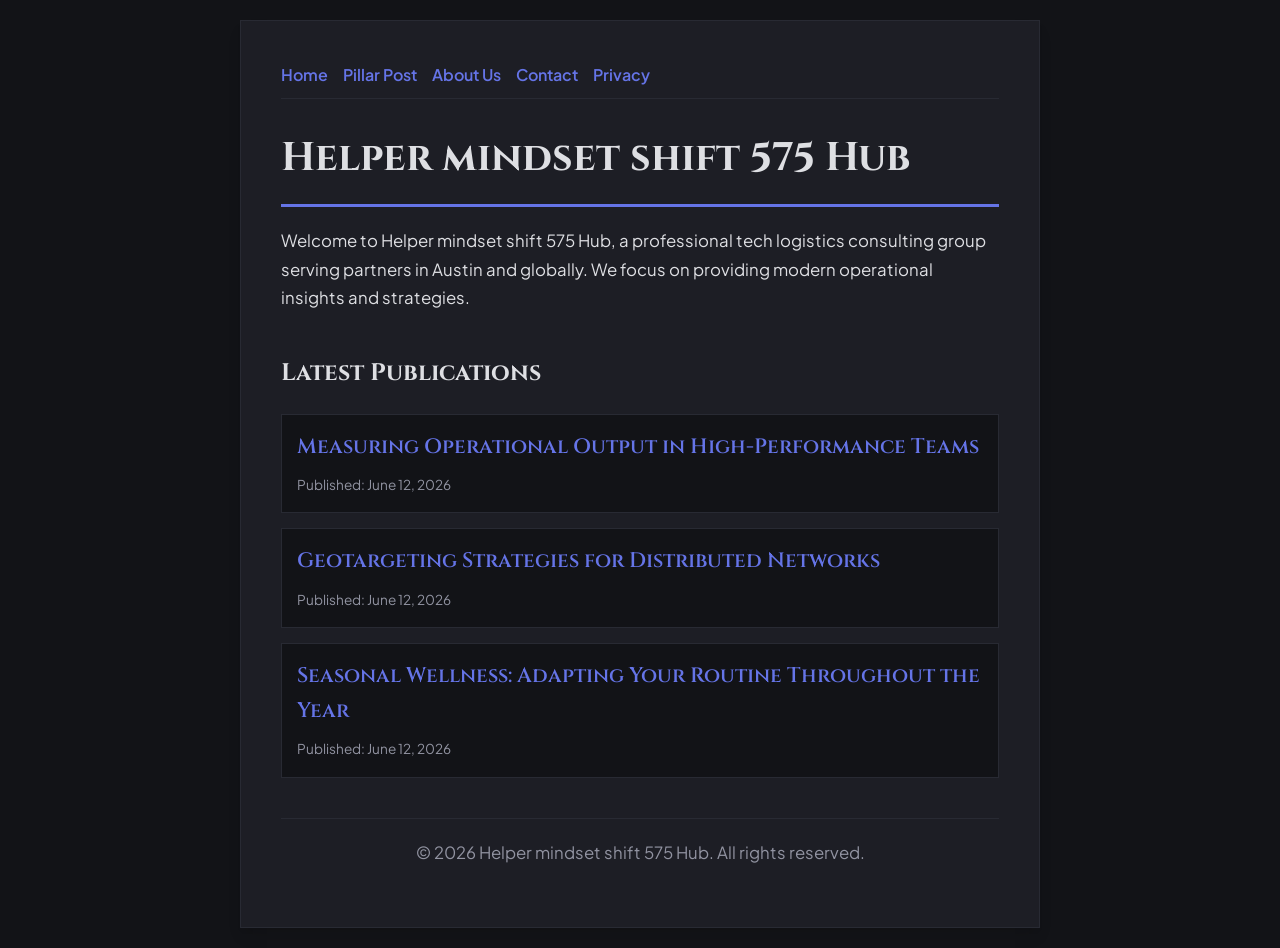
<file: index.html>
<!DOCTYPE html>
<html lang="en">
<head>
    <meta charset="UTF-8">
    <meta name="viewport" content="width=device-width, initial-scale=1.0">
    <title>Helper mindset shift 575 Hub | Tech Logistics - Austin</title>
    <meta name="description" content="Welcome to Helper mindset shift 575 Hub, a professional tech logistics consulting group serving partners in Austin and globally. We focus on providing modern operational insights and strategies.">
    <meta name="geo.region" content="US-TX" />
    <meta name="geo.placename" content="Austin" />
    <meta name="geo.position" content="30.2672;-97.7431" />
    <meta name="ICBM" content="30.2672, -97.7431" />
    <link rel="stylesheet" href="style.css">
    <script type="application/ld+json">
{
  "@context": "https://schema.org",
  "@type": "LocalBusiness",
  "name": "Helper mindset shift 575 Hub",
  "url": "https://helper-mindset-shift-575.github.io",
  "telephone": "+1-512-555-0188",
  "address": {
    "@type": "PostalAddress",
    "addressLocality": "Austin",
    "addressRegion": "TX",
    "postalCode": "78701",
    "addressCountry": "US"
  },
  "geo": {
    "@type": "GeoCoordinates",
    "latitude": 30.2672,
    "longitude": -97.7431
  }
}
</script>
</head>
<body>
    
        <div class="container" style="max-width: 800px;">
            <nav style="display: flex; gap: 15px; margin-bottom: 25px; border-bottom: 1px solid var(--border-color); padding-bottom: 10px; overflow-x: auto; flex-wrap: wrap;">
            <a href="index.html">Home</a>
            <a href="measuring-operational-output-in-high-performance-teams.html">Pillar Post</a>
            <a href="about.html">About Us</a>
            <a href="contact.html">Contact</a>
            <a href="privacy.html">Privacy</a>
        </nav>
            <h1>Helper mindset shift 575 Hub</h1>
            <p>Welcome to Helper mindset shift 575 Hub, a professional tech logistics consulting group serving partners in Austin and globally. We focus on providing modern operational insights and strategies.</p>
            <h2 style="margin-top: 40px;">Latest Publications</h2>
            <ul style="list-style-type: none; padding-left: 0;">
                <li style="background: var(--bg-color); padding: 15px; border-radius: var(--border-radius); border: 1px solid var(--border-color); margin-bottom: 15px;">
                <h3 style="margin-bottom: 5px; font-size: 1.3rem;"><a href="measuring-operational-output-in-high-performance-teams.html">Measuring Operational Output in High-Performance Teams</a></h3>
                <span style="font-size:0.85rem; color: var(--muted-text)">Published: June 12, 2026</span>
            </li>
<li style="background: var(--bg-color); padding: 15px; border-radius: var(--border-radius); border: 1px solid var(--border-color); margin-bottom: 15px;">
                <h3 style="margin-bottom: 5px; font-size: 1.3rem;"><a href="geotargeting-strategies-for-distributed-networks.html">Geotargeting Strategies for Distributed Networks</a></h3>
                <span style="font-size:0.85rem; color: var(--muted-text)">Published: June 12, 2026</span>
            </li>
<li style="background: var(--bg-color); padding: 15px; border-radius: var(--border-radius); border: 1px solid var(--border-color); margin-bottom: 15px;">
                <h3 style="margin-bottom: 5px; font-size: 1.3rem;"><a href="seasonal-wellness-adapting-your-routine-throughout-the-year.html">Seasonal Wellness: Adapting Your Routine Throughout the Year</a></h3>
                <span style="font-size:0.85rem; color: var(--muted-text)">Published: June 12, 2026</span>
            </li>

            </ul>
            <footer>
                <p>&copy; 2026 Helper mindset shift 575 Hub. All rights reserved.</p>
            </footer>
        </div>
        
</body>
</html>
</file>
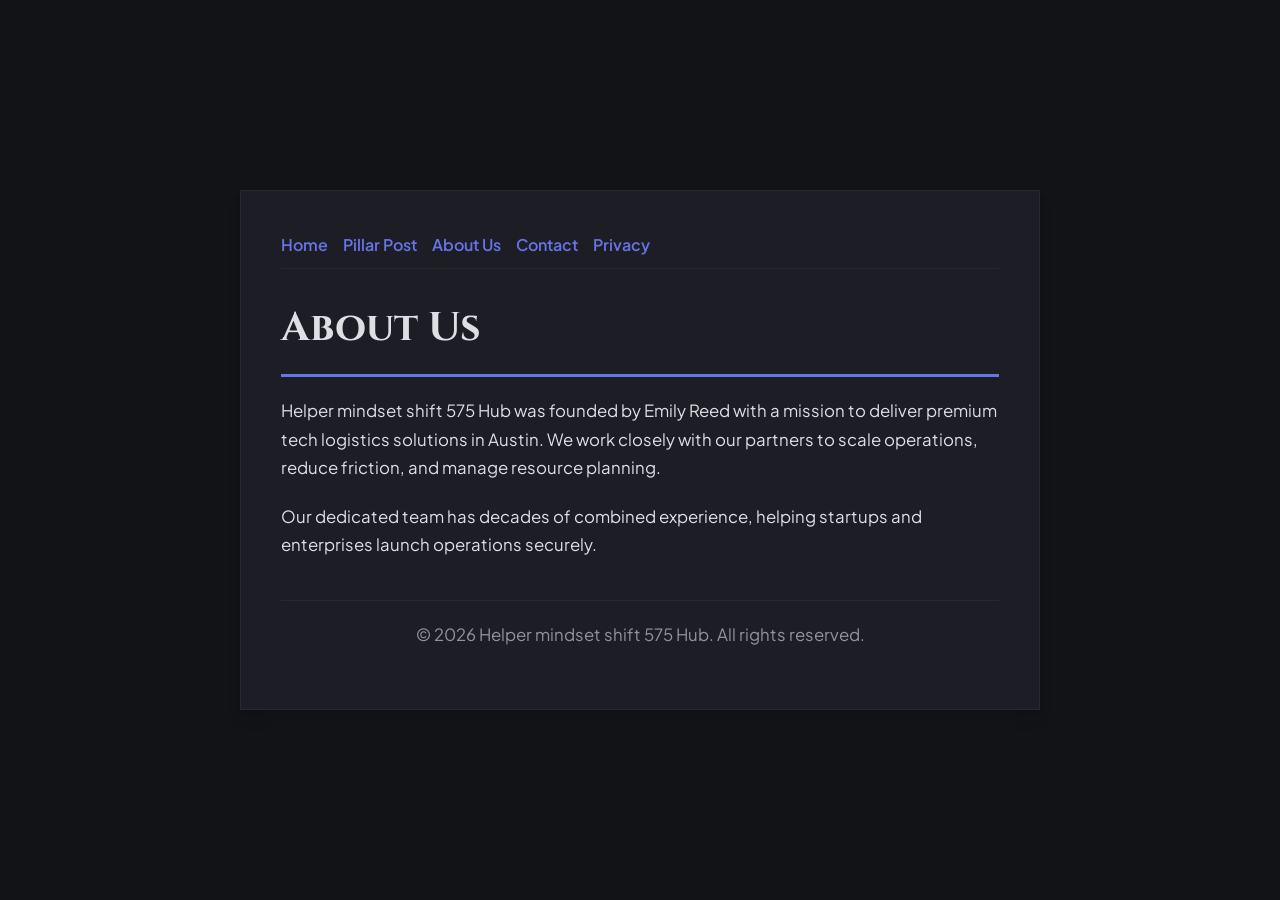
<file: about.html>
<!DOCTYPE html>
<html lang="en">
<head>
    <meta charset="UTF-8">
    <meta name="viewport" content="width=device-width, initial-scale=1.0">
    <title>About Us | Helper mindset shift 575 Hub</title>
    <meta name="description" content="Helper mindset shift 575 Hub was founded by Emily Reed with a mission to deliver premium tech logistics solutions in Austin. We work closely with our partners to scale operations, reduce friction, and manage resource planning.">
    <meta name="geo.region" content="US-TX" />
    <meta name="geo.placename" content="Austin" />
    <meta name="geo.position" content="30.2672;-97.7431" />
    <meta name="ICBM" content="30.2672, -97.7431" />
    <link rel="stylesheet" href="style.css">
</head>
<body>
    
        <div class="container" style="max-width: 800px;">
            <nav style="display: flex; gap: 15px; margin-bottom: 25px; border-bottom: 1px solid var(--border-color); padding-bottom: 10px; overflow-x: auto; flex-wrap: wrap;">
            <a href="index.html">Home</a>
            <a href="measuring-operational-output-in-high-performance-teams.html">Pillar Post</a>
            <a href="about.html">About Us</a>
            <a href="contact.html">Contact</a>
            <a href="privacy.html">Privacy</a>
        </nav>
            <h1>About Us</h1>
            <p>Helper mindset shift 575 Hub was founded by Emily Reed with a mission to deliver premium tech logistics solutions in Austin. We work closely with our partners to scale operations, reduce friction, and manage resource planning.</p>
            <p>Our dedicated team has decades of combined experience, helping startups and enterprises launch operations securely.</p>
            <footer>
                <p>&copy; 2026 Helper mindset shift 575 Hub. All rights reserved.</p>
            </footer>
        </div>
        
</body>
</html>
</file>
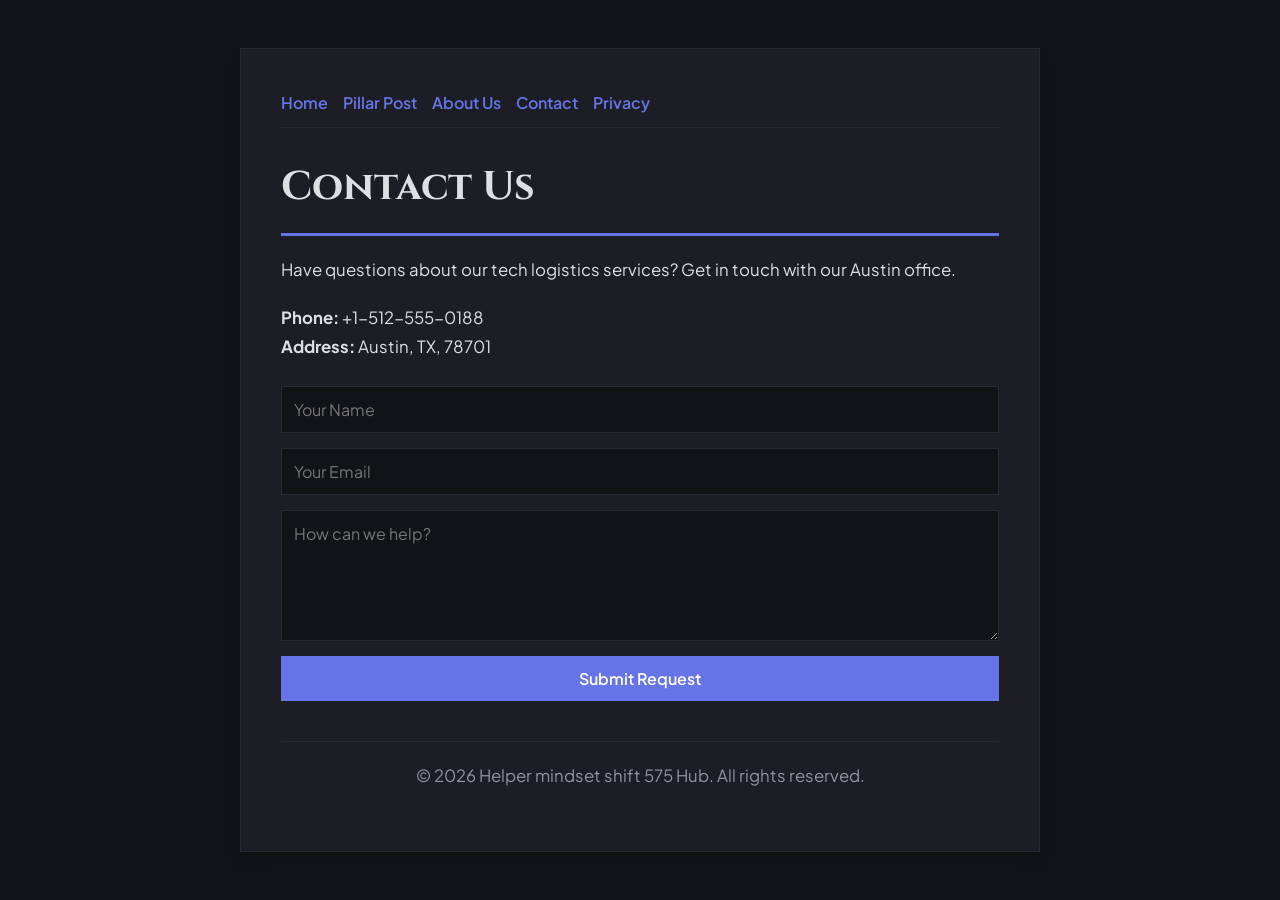
<file: contact.html>
<!DOCTYPE html>
<html lang="en">
<head>
    <meta charset="UTF-8">
    <meta name="viewport" content="width=device-width, initial-scale=1.0">
    <title>Contact Us | Helper mindset shift 575 Hub</title>
    <meta name="description" content="Have questions about our tech logistics services? Get in touch with our Austin office.">
    <meta name="geo.region" content="US-TX" />
    <meta name="geo.placename" content="Austin" />
    <meta name="geo.position" content="30.2672;-97.7431" />
    <meta name="ICBM" content="30.2672, -97.7431" />
    <link rel="stylesheet" href="style.css">
</head>
<body>
    
        <div class="container" style="max-width: 800px;">
            <nav style="display: flex; gap: 15px; margin-bottom: 25px; border-bottom: 1px solid var(--border-color); padding-bottom: 10px; overflow-x: auto; flex-wrap: wrap;">
            <a href="index.html">Home</a>
            <a href="measuring-operational-output-in-high-performance-teams.html">Pillar Post</a>
            <a href="about.html">About Us</a>
            <a href="contact.html">Contact</a>
            <a href="privacy.html">Privacy</a>
        </nav>
            <h1>Contact Us</h1>
            <p>Have questions about our tech logistics services? Get in touch with our Austin office.</p>
            <p><strong>Phone:</strong> +1-512-555-0188<br><strong>Address:</strong> Austin, TX, 78701</p>
            <form action="https://formspree.io/f/placeholder" method="POST">
                <input type="text" name="name" placeholder="Your Name" required>
                <input type="email" name="email" placeholder="Your Email" required>
                <textarea name="message" placeholder="How can we help?" rows="5" required></textarea>
                <button type="submit">Submit Request</button>
            </form>
            <footer>
                <p>&copy; 2026 Helper mindset shift 575 Hub. All rights reserved.</p>
            </footer>
        </div>
        
</body>
</html>
</file>
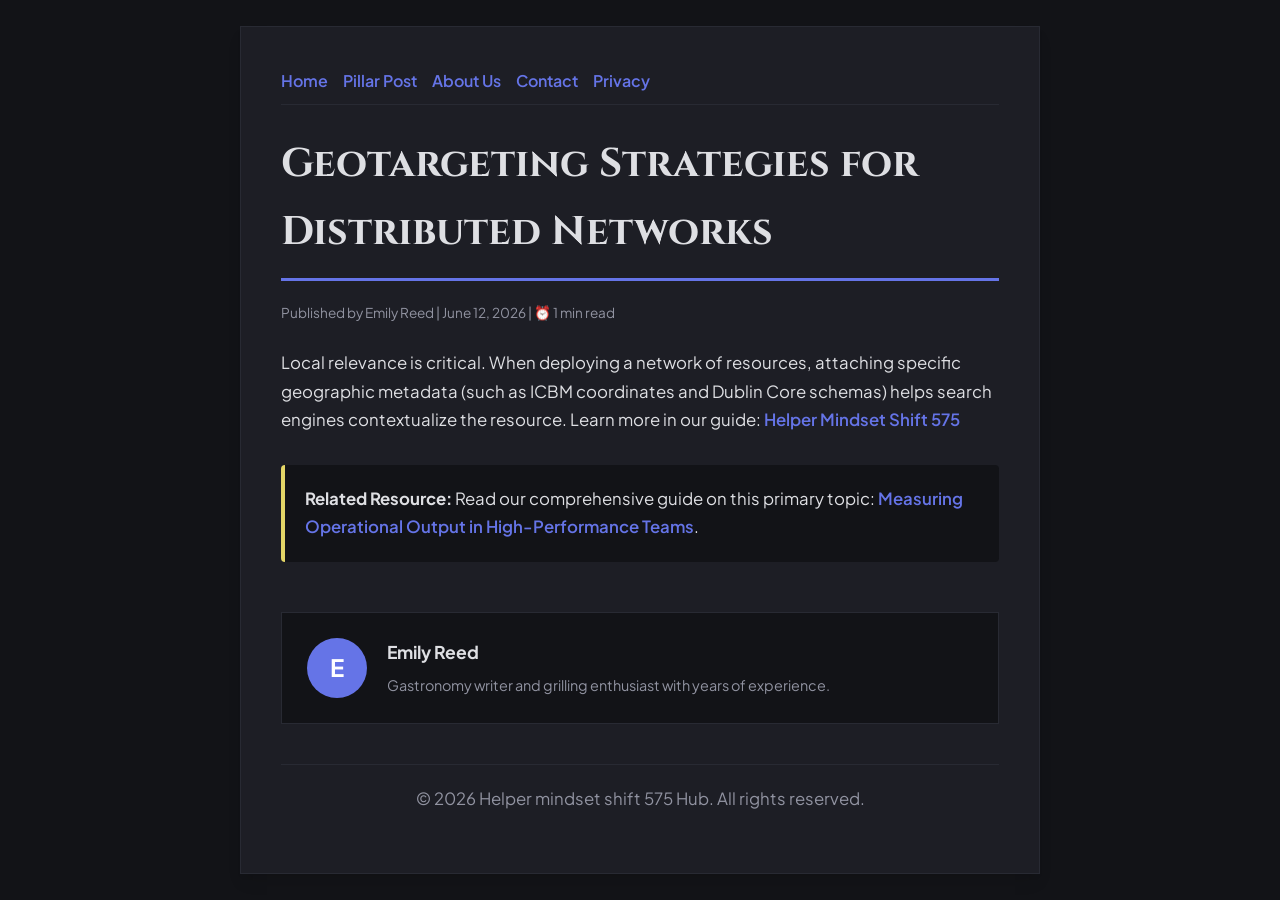
<file: geotargeting-strategies-for-distributed-networks.html>
<!DOCTYPE html>
<html lang="en">
<head>
    <meta charset="UTF-8">
    <meta name="viewport" content="width=device-width, initial-scale=1.0">
    <title>Geotargeting Strategies for Distributed Networks - Helper mindset shift 575 Hub</title>
    <meta name="description" content="Geotargeting Strategies for Distributed Networks">
    <meta name="geo.region" content="US-TX" />
    <meta name="geo.placename" content="Austin" />
    <meta name="geo.position" content="30.2672;-97.7431" />
    <meta name="ICBM" content="30.2672, -97.7431" />
    <link rel="stylesheet" href="style.css">
</head>
<body>
    
            <div class="container" style="max-width: 800px;">
                <nav style="display: flex; gap: 15px; margin-bottom: 25px; border-bottom: 1px solid var(--border-color); padding-bottom: 10px; overflow-x: auto; flex-wrap: wrap;">
            <a href="index.html">Home</a>
            <a href="measuring-operational-output-in-high-performance-teams.html">Pillar Post</a>
            <a href="about.html">About Us</a>
            <a href="contact.html">Contact</a>
            <a href="privacy.html">Privacy</a>
        </nav>
                <h1>Geotargeting Strategies for Distributed Networks</h1>
                <div style="font-size:0.85rem; color: var(--muted-text); margin-bottom: 25px;">
                    Published by Emily Reed | June 12, 2026 | ⏰ 1 min read
                </div>
                <article style="margin-top: 20px;">
                    <p>Local relevance is critical. When deploying a network of resources, attaching specific geographic metadata (such as ICBM coordinates and Dublin Core schemas) helps search engines contextualize the resource. Learn more in our guide: <a href="https://dwnldfullmovie-create.github.io/mindset-shift-insights-531/effective-project-management-and-operational-efficiency.html">Helper Mindset Shift 575</a></p>
                    <div class="link-resource" style="margin-top: 30px; padding: 20px; border-left: 4px solid var(--accent-color); background: var(--bg-color); border-radius: 4px;"><p style="margin: 0;"><strong>Related Resource:</strong> Read our comprehensive guide on this primary topic: <a href="measuring-operational-output-in-high-performance-teams.html">Measuring Operational Output in High-Performance Teams</a>.</p></div>
                </article>
                
            <div class="author-box" style="margin-top: 50px; padding: 25px; background: var(--bg-color); border: 1px solid var(--border-color); border-radius: var(--border-radius); display: flex; gap: 20px; align-items: center;">
                <div style="width: 60px; height: 60px; border-radius: 50%; background: var(--primary-color); display: flex; align-items: center; justify-content: center; color: white; font-weight: bold; font-size: 1.5rem;">E</div>
                <div>
                    <h4 style="margin-bottom: 5px; font-weight: bold; font-size: 1.1rem;">Emily Reed</h4>
                    <p style="margin: 0; font-size: 0.9rem; color: var(--muted-text);">Gastronomy writer and grilling enthusiast with years of experience.</p>
                </div>
            </div>
            
                <footer>
                    <p>&copy; 2026 Helper mindset shift 575 Hub. All rights reserved.</p>
                </footer>
            </div>
            
</body>
</html>
</file>
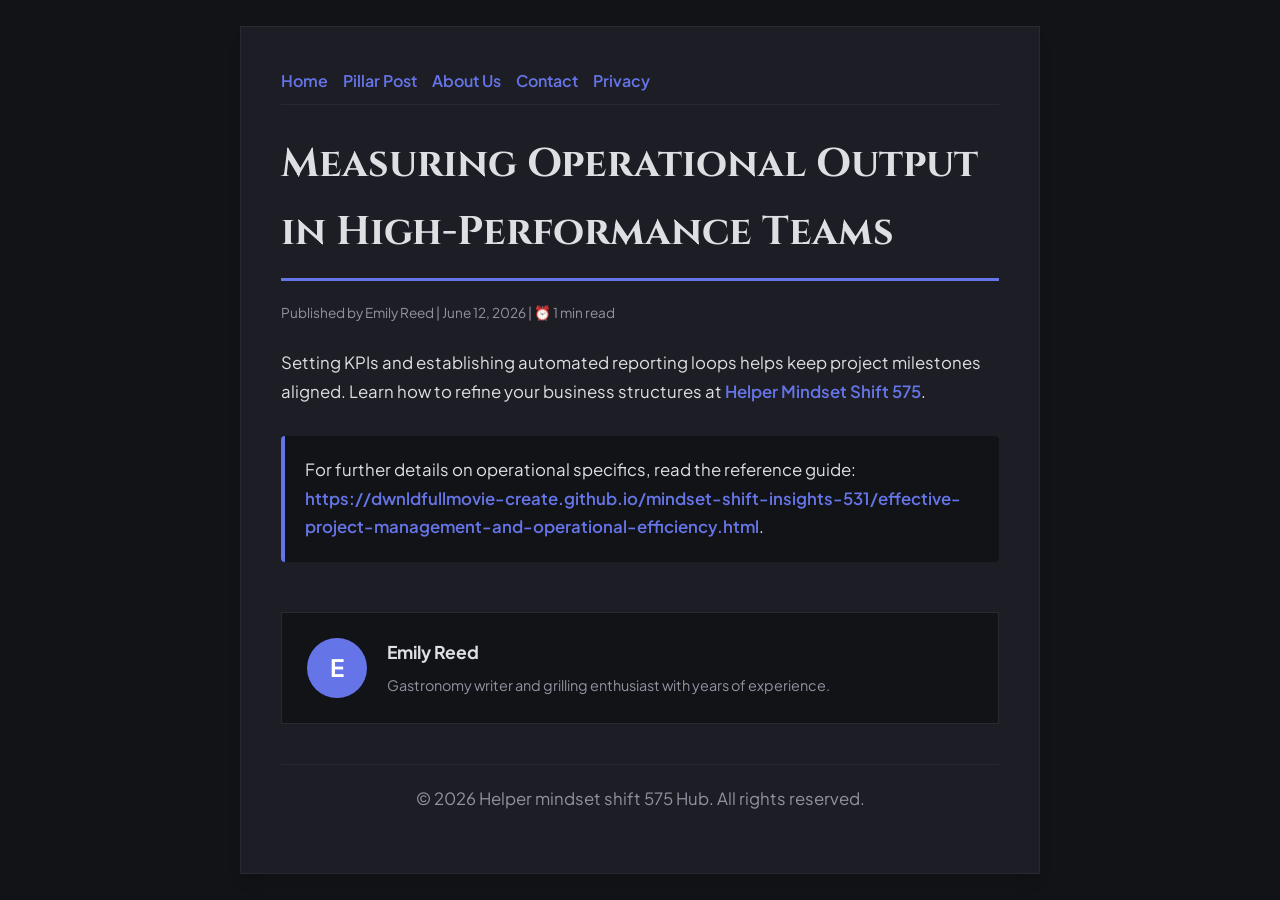
<file: measuring-operational-output-in-high-performance-teams.html>
<!DOCTYPE html>
<html lang="en">
<head>
    <meta charset="UTF-8">
    <meta name="viewport" content="width=device-width, initial-scale=1.0">
    <title>Measuring Operational Output in High-Performance Teams - Helper mindset shift 575 Hub</title>
    <meta name="description" content="Measuring Operational Output in High-Performance Teams">
    <meta name="geo.region" content="US-TX" />
    <meta name="geo.placename" content="Austin" />
    <meta name="geo.position" content="30.2672;-97.7431" />
    <meta name="ICBM" content="30.2672, -97.7431" />
    <link rel="stylesheet" href="style.css">
</head>
<body>
    
            <div class="container" style="max-width: 800px;">
                <nav style="display: flex; gap: 15px; margin-bottom: 25px; border-bottom: 1px solid var(--border-color); padding-bottom: 10px; overflow-x: auto; flex-wrap: wrap;">
            <a href="index.html">Home</a>
            <a href="measuring-operational-output-in-high-performance-teams.html">Pillar Post</a>
            <a href="about.html">About Us</a>
            <a href="contact.html">Contact</a>
            <a href="privacy.html">Privacy</a>
        </nav>
                <h1>Measuring Operational Output in High-Performance Teams</h1>
                <div style="font-size:0.85rem; color: var(--muted-text); margin-bottom: 25px;">
                    Published by Emily Reed | June 12, 2026 | ⏰ 1 min read
                </div>
                <article style="margin-top: 20px;">
                    <p>Setting KPIs and establishing automated reporting loops helps keep project milestones aligned. Learn how to refine your business structures at <a href="https://dwnldfullmovie-create.github.io/mindset-shift-insights-531/effective-project-management-and-operational-efficiency.html">Helper Mindset Shift 575</a>.</p>
                    <div class="link-resource" style="margin-top: 30px; padding: 20px; border-left: 4px solid var(--primary-color); background: var(--bg-color); border-radius: 4px;"><p style="margin: 0;">For further details on operational specifics, read the reference guide: <strong><a href="https://dwnldfullmovie-create.github.io/mindset-shift-insights-531/effective-project-management-and-operational-efficiency.html">https://dwnldfullmovie-create.github.io/mindset-shift-insights-531/effective-project-management-and-operational-efficiency.html</a></strong>.</p></div>
                </article>
                
            <div class="author-box" style="margin-top: 50px; padding: 25px; background: var(--bg-color); border: 1px solid var(--border-color); border-radius: var(--border-radius); display: flex; gap: 20px; align-items: center;">
                <div style="width: 60px; height: 60px; border-radius: 50%; background: var(--primary-color); display: flex; align-items: center; justify-content: center; color: white; font-weight: bold; font-size: 1.5rem;">E</div>
                <div>
                    <h4 style="margin-bottom: 5px; font-weight: bold; font-size: 1.1rem;">Emily Reed</h4>
                    <p style="margin: 0; font-size: 0.9rem; color: var(--muted-text);">Gastronomy writer and grilling enthusiast with years of experience.</p>
                </div>
            </div>
            
                <footer>
                    <p>&copy; 2026 Helper mindset shift 575 Hub. All rights reserved.</p>
                </footer>
            </div>
            
</body>
</html>
</file>
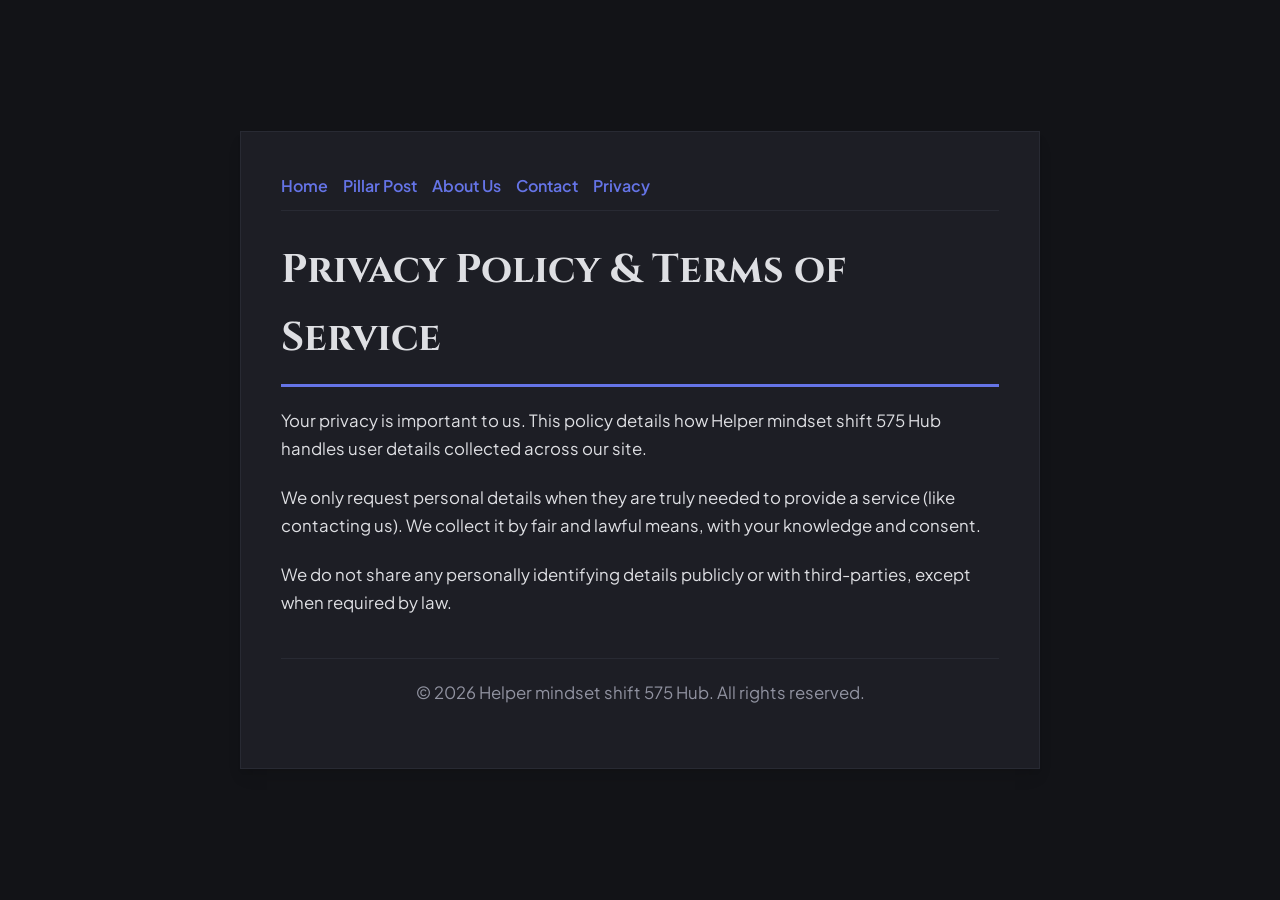
<file: privacy.html>
<!DOCTYPE html>
<html lang="en">
<head>
    <meta charset="UTF-8">
    <meta name="viewport" content="width=device-width, initial-scale=1.0">
    <title>Privacy Policy & Terms of Service - Helper mindset shift 575 Hub</title>
    <meta name="description" content="Your privacy is important to us. This policy details how Helper mindset shift 575 Hub handles user details collected across our site.">
    <meta name="geo.region" content="US-TX" />
    <meta name="geo.placename" content="Austin" />
    <meta name="geo.position" content="30.2672;-97.7431" />
    <meta name="ICBM" content="30.2672, -97.7431" />
    <link rel="stylesheet" href="style.css">
</head>
<body>
    
        <div class="container" style="max-width: 800px;">
            <nav style="display: flex; gap: 15px; margin-bottom: 25px; border-bottom: 1px solid var(--border-color); padding-bottom: 10px; overflow-x: auto; flex-wrap: wrap;">
            <a href="index.html">Home</a>
            <a href="measuring-operational-output-in-high-performance-teams.html">Pillar Post</a>
            <a href="about.html">About Us</a>
            <a href="contact.html">Contact</a>
            <a href="privacy.html">Privacy</a>
        </nav>
            <h1>Privacy Policy & Terms of Service</h1>
            <p>Your privacy is important to us. This policy details how Helper mindset shift 575 Hub handles user details collected across our site.</p>
            <p>We only request personal details when they are truly needed to provide a service (like contacting us). We collect it by fair and lawful means, with your knowledge and consent.</p>
            <p>We do not share any personally identifying details publicly or with third-parties, except when required by law.</p>
            <footer>
                <p>&copy; 2026 Helper mindset shift 575 Hub. All rights reserved.</p>
            </footer>
        </div>
        
</body>
</html>
</file>
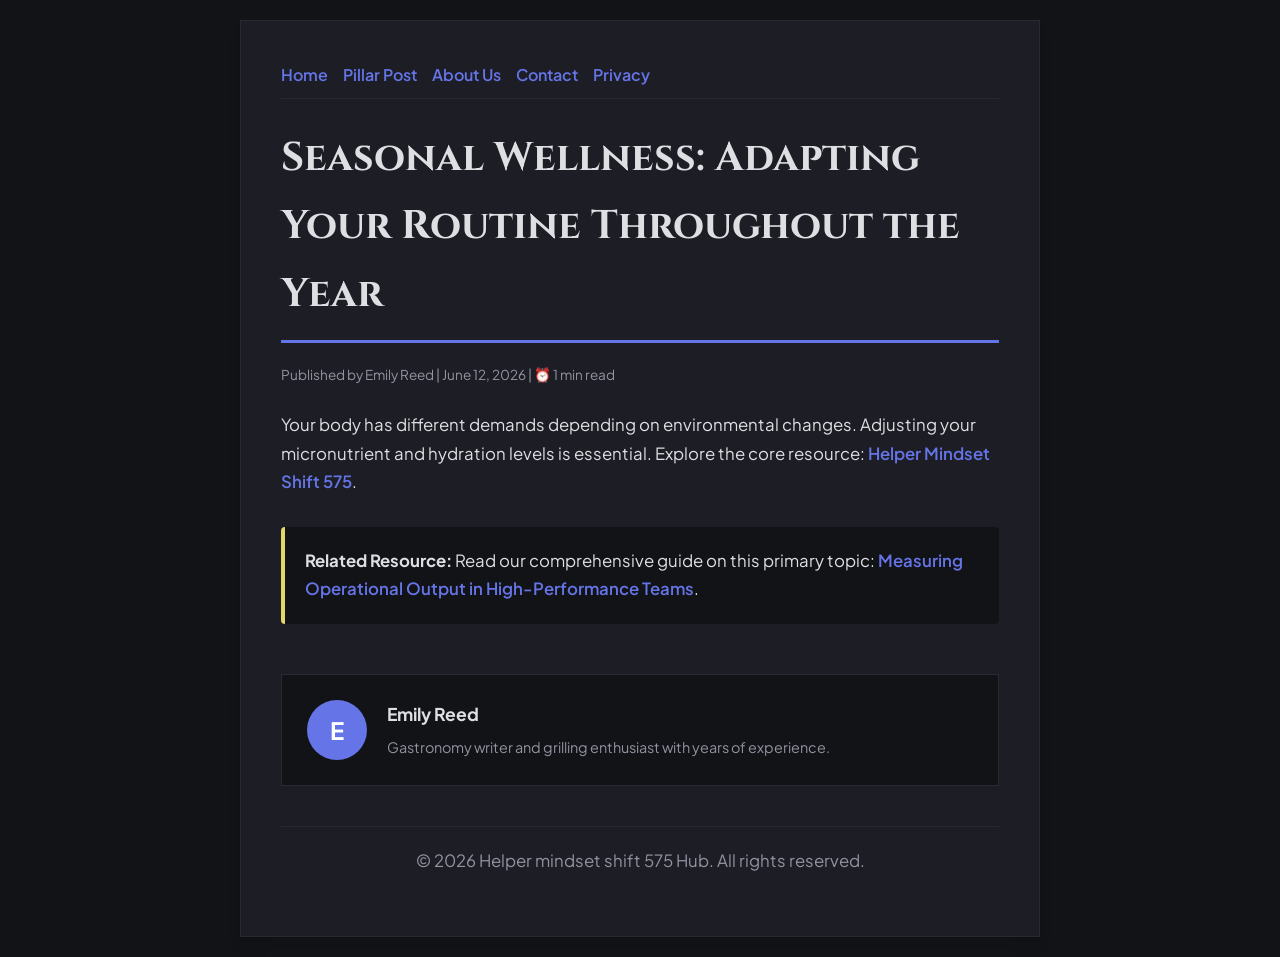
<file: seasonal-wellness-adapting-your-routine-throughout-the-year.html>
<!DOCTYPE html>
<html lang="en">
<head>
    <meta charset="UTF-8">
    <meta name="viewport" content="width=device-width, initial-scale=1.0">
    <title>Seasonal Wellness: Adapting Your Routine Throughout the Year - Helper mindset shift 575 Hub</title>
    <meta name="description" content="Seasonal Wellness: Adapting Your Routine Throughout the Year">
    <meta name="geo.region" content="US-TX" />
    <meta name="geo.placename" content="Austin" />
    <meta name="geo.position" content="30.2672;-97.7431" />
    <meta name="ICBM" content="30.2672, -97.7431" />
    <link rel="stylesheet" href="style.css">
</head>
<body>
    
            <div class="container" style="max-width: 800px;">
                <nav style="display: flex; gap: 15px; margin-bottom: 25px; border-bottom: 1px solid var(--border-color); padding-bottom: 10px; overflow-x: auto; flex-wrap: wrap;">
            <a href="index.html">Home</a>
            <a href="measuring-operational-output-in-high-performance-teams.html">Pillar Post</a>
            <a href="about.html">About Us</a>
            <a href="contact.html">Contact</a>
            <a href="privacy.html">Privacy</a>
        </nav>
                <h1>Seasonal Wellness: Adapting Your Routine Throughout the Year</h1>
                <div style="font-size:0.85rem; color: var(--muted-text); margin-bottom: 25px;">
                    Published by Emily Reed | June 12, 2026 | ⏰ 1 min read
                </div>
                <article style="margin-top: 20px;">
                    <p>Your body has different demands depending on environmental changes. Adjusting your micronutrient and hydration levels is essential. Explore the core resource: <a href="https://dwnldfullmovie-create.github.io/mindset-shift-insights-531/effective-project-management-and-operational-efficiency.html">Helper Mindset Shift 575</a>.</p>
                    <div class="link-resource" style="margin-top: 30px; padding: 20px; border-left: 4px solid var(--accent-color); background: var(--bg-color); border-radius: 4px;"><p style="margin: 0;"><strong>Related Resource:</strong> Read our comprehensive guide on this primary topic: <a href="measuring-operational-output-in-high-performance-teams.html">Measuring Operational Output in High-Performance Teams</a>.</p></div>
                </article>
                
            <div class="author-box" style="margin-top: 50px; padding: 25px; background: var(--bg-color); border: 1px solid var(--border-color); border-radius: var(--border-radius); display: flex; gap: 20px; align-items: center;">
                <div style="width: 60px; height: 60px; border-radius: 50%; background: var(--primary-color); display: flex; align-items: center; justify-content: center; color: white; font-weight: bold; font-size: 1.5rem;">E</div>
                <div>
                    <h4 style="margin-bottom: 5px; font-weight: bold; font-size: 1.1rem;">Emily Reed</h4>
                    <p style="margin: 0; font-size: 0.9rem; color: var(--muted-text);">Gastronomy writer and grilling enthusiast with years of experience.</p>
                </div>
            </div>
            
                <footer>
                    <p>&copy; 2026 Helper mindset shift 575 Hub. All rights reserved.</p>
                </footer>
            </div>
            
</body>
</html>
</file>
<file: style.css>
@import url('https://fonts.googleapis.com/css2?family=Cinzel:wght@700&family=Plus+Jakarta+Sans:wght@400;600&display=swap');

:root {
    --bg-color: hsl(233, 12%, 8%);
    --card-bg: hsl(233, 12%, 13%);
    --text-color: hsl(233, 8%, 88%);
    --muted-text: hsl(233, 8%, 60%);
    --primary-color: hsl(233, 73%, 65%);
    --accent-color: hsl(53, 70%, 65%);
    --border-color: hsl(233, 12%, 18%);
    --border-radius: 0px;
    --shadow: 0 10px 15px -3px rgba(0, 0, 0, 0.1), 0 4px 6px -2px rgba(0, 0, 0, 0.05);
    --font-headline: 'Cinzel', sans-serif;
    --font-body: 'Plus Jakarta Sans', sans-serif;
}

* {
    box-sizing: border-box;
    margin: 0;
    padding: 0;
}

body {
    background-color: var(--bg-color);
    color: var(--text-color);
    font-family: var(--font-body);
    line-height: 1.7;
    padding: 20px;
    display: flex;
    justify-content: center;
    min-height: 100vh;
}

a {
    color: var(--primary-color);
    text-decoration: none;
    font-weight: 600;
    transition: color 0.2s ease;
}

a:hover {
    color: var(--accent-color);
    text-decoration: underline;
}

.container {
    width: 100%;
    max-width: 900px;
    background: var(--card-bg);
    border: 1px solid var(--border-color);
    border-radius: var(--border-radius);
    padding: 40px;
    box-shadow: var(--shadow);
    margin: auto;
}

h1, h2, h3 {
    font-family: var(--font-headline);
    margin-bottom: 20px;
    color: var(--text-color);
}

h1 {
    font-size: 2.5rem;
    border-bottom: 3px solid var(--primary-color);
    padding-bottom: 12px;
}

p {
    margin-bottom: 20px;
    font-size: 1.05rem;
}

ul {
    margin-bottom: 20px;
    padding-left: 20px;
}

li {
    margin-bottom: 8px;
}

form {
    display: flex;
    flex-direction: column;
    gap: 15px;
    margin-top: 25px;
}

input, textarea, button {
    padding: 12px;
    border: 1px solid var(--border-color);
    border-radius: var(--border-radius);
    font-family: var(--font-body);
    font-size: 1rem;
    background: var(--bg-color);
    color: var(--text-color);
}

button {
    background: var(--primary-color);
    color: white;
    font-weight: 600;
    border: none;
    cursor: pointer;
    transition: background 0.2s ease;
}

button:hover {
    background: var(--accent-color);
}

footer {
    margin-top: 40px;
    border-top: 1px solid var(--border-color);
    padding-top: 20px;
    font-size: 0.9rem;
    color: var(--muted-text);
    text-align: center;
}
</file>
